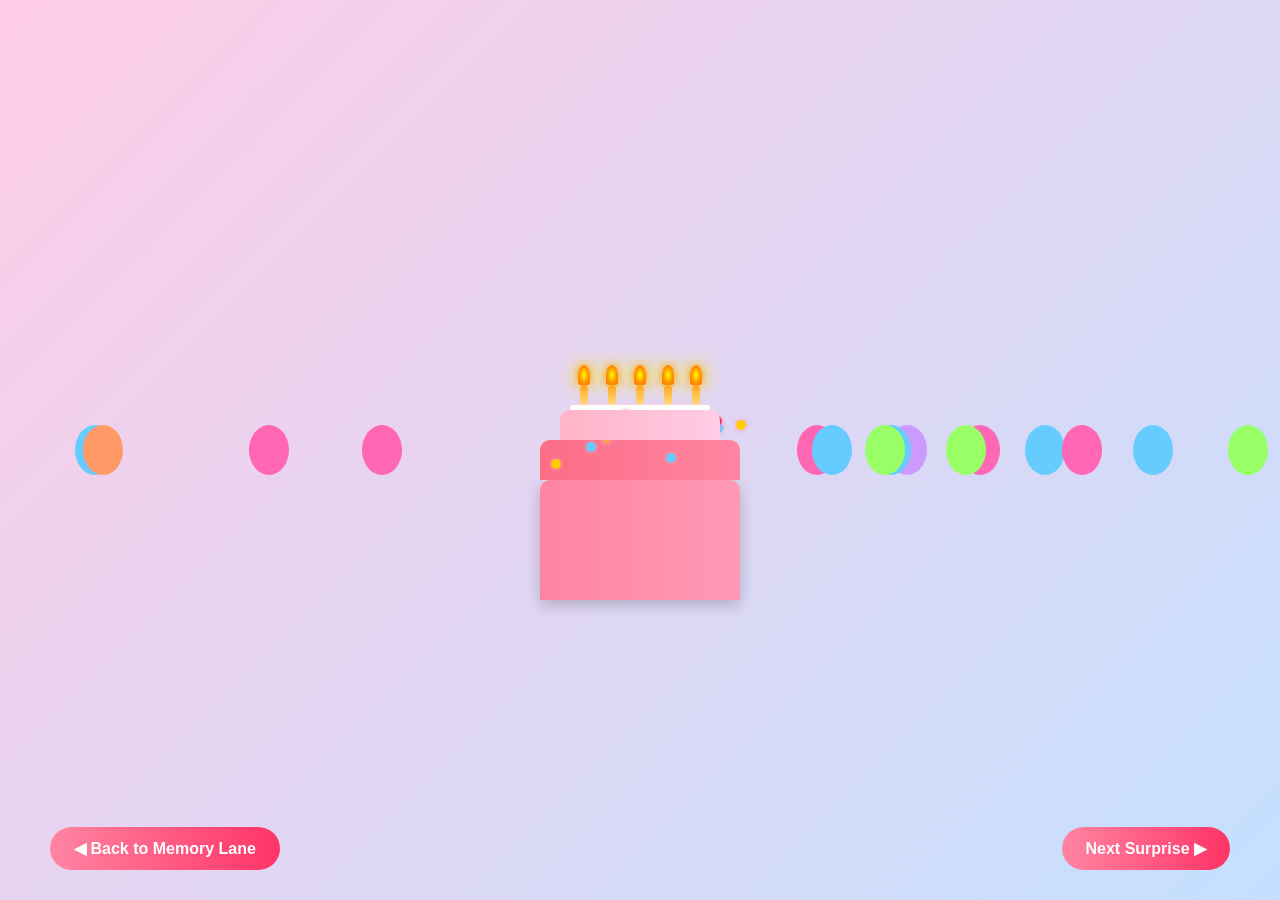
<file: birthdaycake.html>
<!DOCTYPE html>
<html lang="en">
<head>
  <meta charset="UTF-8">
  <meta name="viewport" content="width=device-width, initial-scale=1.0">
  <title>Magical Birthday Cake</title>
  <style>
    * {margin:0;padding:0;box-sizing:border-box;font-family:"Arial Rounded MT Bold",Arial,sans-serif;}
    body {
      background: linear-gradient(135deg, #ffcce6, #c4e0ff);
      min-height: 100vh; display: flex; flex-direction: column;
      align-items: center; justify-content: center; overflow: hidden;
    }
    .balloon {position: absolute;width: 40px;height: 50px;border-radius: 50%;animation: float 15s infinite ease-in-out;z-index: 1;}
    @keyframes float {0%{transform:translateY(100vh);opacity:1;}100%{transform:translateY(-100px) translateX(50px);opacity:0;}}
    .cake-container {position: relative;width: 300px;height: 300px;margin: 20px auto;z-index: 10;}
    .cake {position: absolute;bottom: 0;left: 50%;transform: translateX(-50%);width: 200px;height: 120px;background: linear-gradient(to right, #ff85a2, #ff99b6);border-radius: 10px 10px 0 0;box-shadow: 0 5px 15px rgba(0,0,0,0.2);}
    .cake:before {content:"";position:absolute;top:-40px;left:0;width:100%;height:40px;background:linear-gradient(to right,#fc6c85,#ff85a2);border-radius:10px 10px 0 0;}
    .cake:after {content:"";position:absolute;top:-70px;left:10%;width:80%;height:30px;background:linear-gradient(to right,#ffb3c6,#ffcce6);border-radius:10px 10px 0 0;}
    .frosting {position:absolute;top:-75px;left:15%;width:70%;height:5px;background:#fff;border-radius:5px;box-shadow:0 0 5px #ffcce6;}
    .decoration {position:absolute;width:10px;height:10px;border-radius:50%;background:#ff3366;box-shadow:0 0 5px #ff99b6;}
    .candle-container {position:absolute;top:-95px;left:0;width:100%;display:flex;justify-content:center;gap:20px;}
    .candle {position:relative;width:8px;height:30px;background:linear-gradient(to top,#ffff99,#ff9933);border-radius:4px;cursor:pointer;}
    .flame {position:absolute;top:-20px;left:50%;transform:translateX(-50%);width:12px;height:20px;background:radial-gradient(ellipse at center,#ffff00,#ff9900,#ff6600);border-radius:50% 50% 20% 20%;box-shadow:0 0 10px #ff9900,0 0 20px #ffff00;animation:flicker 0.5s infinite alternate;}
    @keyframes flicker {0%{transform:translateX(-50%) scale(1);opacity:1;}100%{transform:translateX(-50%) scale(1.1);opacity:0.9;}}
    .candle.blown .flame {opacity:0;animation:none;transition:opacity 0.3s ease-out;}
    .smoke {position:absolute;top:-25px;left:50%;transform:translateX(-50%);width:8px;height:0;background:rgba(200,200,200,0.5);border-radius:10px;opacity:0;}
    .candle.blown .smoke {height:30px;opacity:0.7;animation:smokeRise 2s forwards;}
    @keyframes smokeRise {0%{height:0;opacity:0;}20%{height:10px;opacity:0.7;}100%{height:30px;opacity:0;transform:translateY(-30px) scale(1.5);}}
    .wish-message {
      position: fixed; top: 50%; left: 50%; transform: translate(-50%, -50%) scale(0);
      background: rgba(255,255,255,0.95); padding: 25px; border-radius: 20px; text-align: center;
      box-shadow: 0 10px 30px rgba(255,105,180,0.8), 0 0 20px rgba(255,255,255,0.8);
      opacity: 0; transition: all 0.5s ease; max-width: 400px; z-index: 100;
    }
    .wish-message.show { transform: translate(-50%, -50%) scale(1); opacity: 1; animation: bounceIn 0.8s; }
    @keyframes bounceIn {0%{transform:scale(0);opacity:0;}60%{transform:scale(1.1);opacity:1;}100%{transform:scale(1);}}
    .nav-buttons {position:fixed;bottom:30px;left:0;width:100%;display:flex;justify-content:space-between;padding:0 50px;}
    .btn {padding:12px 24px;background:linear-gradient(to right,#ff85a2,#ff3366);color:white;border:none;border-radius:30px;cursor:pointer;font-size:16px;font-weight:600;}
    /* Confetti pieces for explosion */
    .confetti-piece {
      position: fixed; width: 10px; height: 10px; background: red;
      animation: confettiExplode linear forwards; pointer-events: none; z-index: 200;
    }
    @keyframes confettiExplode {
      0% {transform: translate(0,0) rotate(0deg); opacity:1;}
      100% {transform: translate(var(--x), var(--y)) rotate(720deg); opacity:0;}
    }
  </style>
</head>
<body>
  <div class="cake-container">
    <div class="cake">
      <div class="candle-container" id="candleContainer"></div>
      <div class="frosting"></div>
    </div>
  </div>

  <div class="wish-message" id="wishMessage">
    <h2>✨ Happy Birthday! ✨</h2>
    <p>Make a wish, Bestie! May all your dreams come true! 🎂✨</p>
    <button class="btn" onclick="closeWishMessage()">Thank you! ❤️</button>
  </div>

  <div class="nav-buttons">
    <button class="btn" onclick="goBack()">◀ Back to Memory Lane</button>
    <button class="btn" onclick="goNext()">Next Surprise ▶</button>
  </div>

  <script>
    let candlesBlown = 0, totalCandles = 5, allCandlesBlown = false;
    document.addEventListener("DOMContentLoaded", () => {
      createCandles(); createBalloons(); createDecorations();
      document.querySelectorAll(".candle").forEach(c => c.addEventListener("click", blowOutCandle));
    });
    function createCandles() {
      const container = document.getElementById("candleContainer");
      for (let i = 0; i < totalCandles; i++) {
        const candle = document.createElement("div"); candle.className = "candle";
        candle.innerHTML = '<div class="flame"></div><div class="smoke"></div>'; container.appendChild(candle);
      }
    }
    function createBalloons() {
      const colors = ["#ff66b3", "#66ccff", "#ff9966", "#99ff66", "#cc99ff"];
      for (let i = 0; i < 15; i++) {
        const b = document.createElement("div");
        b.className = "balloon"; b.style.background = colors[Math.floor(Math.random()*colors.length)];
        b.style.left = Math.random()*100 + "%"; document.body.appendChild(b);
      }
    }
    function createDecorations() {
      const cake = document.querySelector(".cake"), colors = ["#ff3366", "#ffcc00", "#66ccff", "#ff9966", "#99ff66"];
      for (let i = 0; i < 10; i++) {
        const d = document.createElement("div");
        d.className = "decoration"; d.style.background = colors[Math.floor(Math.random()*colors.length)];
        d.style.top = -20 - Math.random()*50 + "px"; d.style.left = Math.random()*100 + "%"; cake.appendChild(d);
      }
    }
    function blowOutCandle() {
      if (!this.classList.contains("blown")) {
        this.classList.add("blown"); candlesBlown++;
        if (candlesBlown === totalCandles && !allCandlesBlown) {
          allCandlesBlown = true; setTimeout(() => { showWishMessage(); startConfettiExplosion(); }, 1000);
        }
      }
    }
    function showWishMessage() { document.getElementById("wishMessage").classList.add("show"); }
    function closeWishMessage() { document.getElementById("wishMessage").classList.remove("show"); }
    function goBack() { window.location.href = "cover.html"; }
    function goNext() { window.location.href = "scrapbook.html"; }

    function startConfettiExplosion() {
      const colors = ["#ff3366", "#ffcc00", "#66ccff", "#ff9966", "#99ff66", "#ffffff"];
      const duration = 10000; // 10 seconds
      const endTime = Date.now() + duration;

      function createConfettiPiece() {
        const confetti = document.createElement("div");
        confetti.className = "confetti-piece";
        confetti.style.background = colors[Math.floor(Math.random()*colors.length)];
        confetti.style.left = Math.random()*100 + "vw";
        confetti.style.top = Math.random()*20 + "vh";
        confetti.style.setProperty("--x", (Math.random() * 200 - 100) + "vw");
        confetti.style.setProperty("--y", (Math.random() * 200 + 100) + "vh");
        confetti.style.animationDuration = (2 + Math.random()*3) + "s";
        document.body.appendChild(confetti);
        setTimeout(() => confetti.remove(), 3000);
      }

      (function loop() {
        createConfettiPiece();
        if (Date.now() < endTime) requestAnimationFrame(loop);
      })();
    }
  </script>
</body>
</html>
</file>
